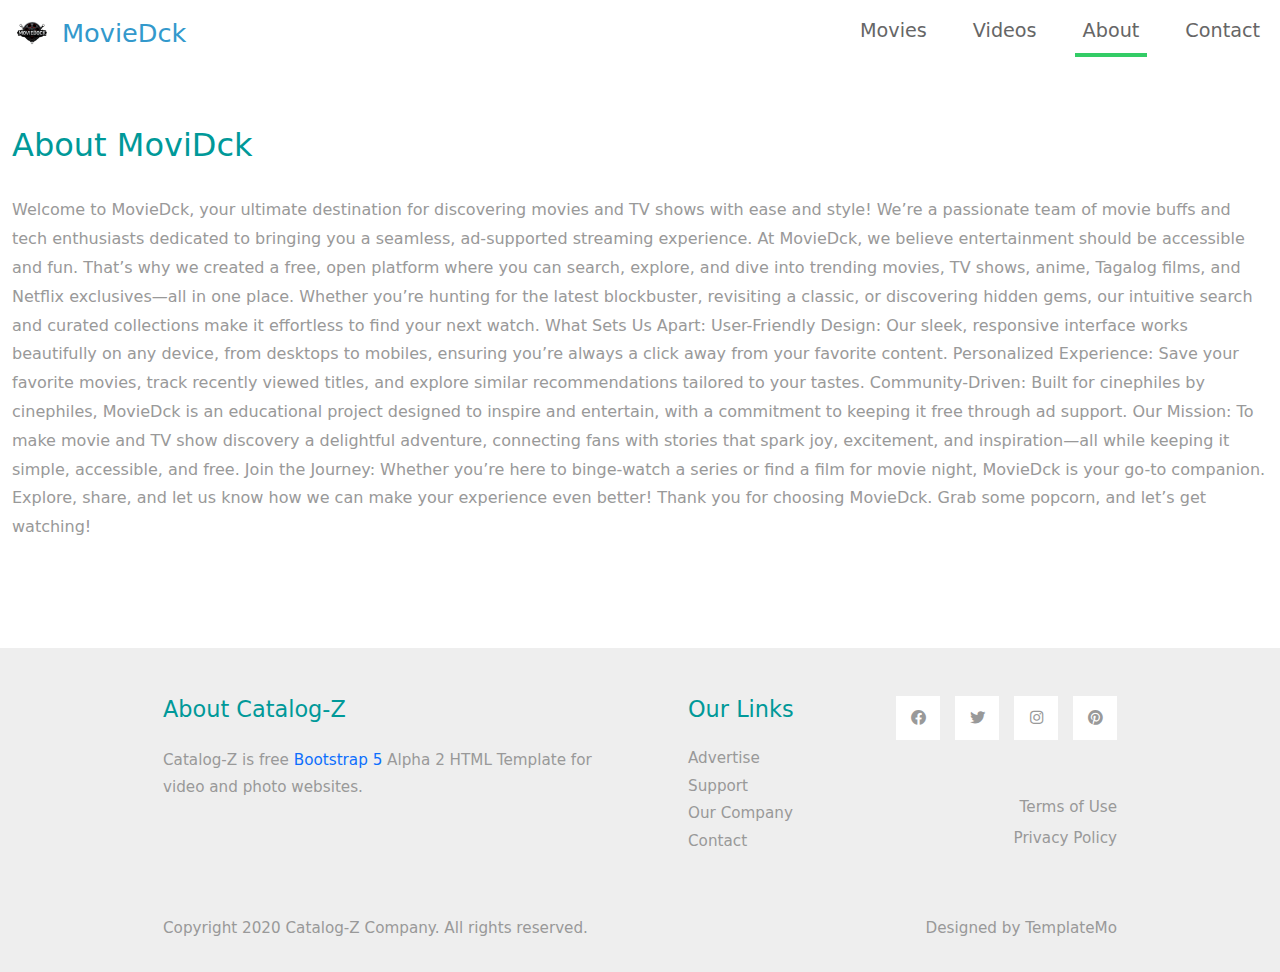
<file: templatemo_556_catalog_z/about.html>
<!DOCTYPE html>
<html lang="en">
<head>
    <meta charset="UTF-8">
    <meta name="viewport" content="width=device-width, initial-scale=1.0">
    <title>About - MoviDck</title>
    <link rel="stylesheet" href="css/bootstrap.min.css">
    <link rel="stylesheet" href="fontawesome/css/all.min.css">
    <link rel="stylesheet" href="css/templatemo-style.css">
</head>
<body>
    <nav class="navbar navbar-expand-lg">
        <div class="container-fluid">
            <a class="navbar-brand d-flex align-items-center" href="index.html">
                <img src="img/logo.png" alt="Logo" style="height:40px; margin-right:10px;">
                <span>MovieDck</span>
            </a>
            <button class="navbar-toggler" type="button" data-toggle="collapse" data-target="#navbarSupportedContent" aria-controls="navbarSupportedContent" aria-expanded="false" aria-label="Toggle navigation">
                <i class="fas fa-bars"></i>
            </button>
            <div class="collapse navbar-collapse" id="navbarSupportedContent">
                <ul class="navbar-nav ml-auto mb-2 mb-lg-0">
                    <li class="nav-item">
                        <a class="nav-link nav-link-1" aria-current="page" href="index.html">Movies</a>
                    </li>
                    <li class="nav-item">
                        <a class="nav-link nav-link-2" href="videos.html">Videos</a>
                    </li>
                    <li class="nav-item">
                        <a class="nav-link nav-link-3 active" href="about.html">About</a>
                    </li>
                    <li class="nav-item">
                        <a class="nav-link nav-link-4" href="contact.html">Contact</a>
                    </li>
                </ul>
            </div>
        </div>
    </nav>
    <div class="container-fluid tm-container-content tm-mt-60">
        <div class="row mb-4">
            <h2 class="col-12 tm-text-primary">
                About MoviDck
            </h2>
        </div>
        <div class="row tm-mb-90">
            <div class="col-12">
                <p>
                    Welcome to MovieDck, your ultimate destination for discovering movies and TV shows with ease and style! We’re a passionate team of movie buffs and tech enthusiasts dedicated to bringing you a seamless, ad-supported streaming experience.

At MovieDck, we believe entertainment should be accessible and fun. That’s why we created a free, open platform where you can search, explore, and dive into trending movies, TV shows, anime, Tagalog films, and Netflix exclusives—all in one place. Whether you’re hunting for the latest blockbuster, revisiting a classic, or discovering hidden gems, our intuitive search and curated collections make it effortless to find your next watch.

What Sets Us Apart:

User-Friendly Design: Our sleek, responsive interface works beautifully on any device, from desktops to mobiles, ensuring you’re always a click away from your favorite content.

Personalized Experience: Save your favorite movies, track recently viewed titles, and explore similar recommendations tailored to your tastes.

Community-Driven: Built for cinephiles by cinephiles, MovieDck is an educational project designed to inspire and entertain, with a commitment to keeping it free through ad support. 

Our Mission: To make movie and TV show discovery a delightful adventure, connecting fans with stories that spark joy, excitement, and inspiration—all while keeping it simple, accessible, and free.

Join the Journey: Whether you’re here to binge-watch a series or find a film for movie night, MovieDck is your go-to companion. Explore, share, and let us know how we can make your experience even better!

Thank you for choosing MovieDck. Grab some popcorn, and let’s get watching!
                </p>
            </div>
        </div>
    </div>
    <footer class="tm-bg-gray pt-5 pb-3 tm-text-gray tm-footer">
        <div class="container-fluid tm-container-small">
            <div class="row">
                <div class="col-lg-6 col-md-12 col-12 px-5 mb-5">
                    <h3 class="tm-text-primary mb-4 tm-footer-title">About Catalog-Z</h3>
                    <p>Catalog-Z is free <a rel="sponsored" href="https://v5.getbootstrap.com/">Bootstrap 5</a> Alpha 2 HTML Template for video and photo websites.</p>
                </div>
                <div class="col-lg-3 col-md-6 col-sm-6 col-12 px-5 mb-5">
                    <h3 class="tm-text-primary mb-4 tm-footer-title">Our Links</h3>
                    <ul class="tm-footer-links pl-0">
                        <li><a href="#">Advertise</a></li>
                        <li><a href="#">Support</a></li>
                        <li><a href="#">Our Company</a></li>
                        <li><a href="#">Contact</a></li>
                    </ul>
                </div>
                <div class="col-lg-3 col-md-6 col-sm-6 col-12 px-5 mb-5">
                    <ul class="tm-social-links d-flex justify-content-end pl-0 mb-5">
                        <li class="mb-2"><a href="https://facebook.com"><i class="fab fa-facebook"></i></a></li>
                        <li class="mb-2"><a href="https://twitter.com"><i class="fab fa-twitter"></i></a></li>
                        <li class="mb-2"><a href="https://instagram.com"><i class="fab fa-instagram"></i></a></li>
                        <li class="mb-2"><a href="https://pinterest.com"><i class="fab fa-pinterest"></i></a></li>
                    </ul>
                    <a href="#" class="tm-text-gray text-right d-block mb-2">Terms of Use</a>
                    <a href="#" class="tm-text-gray text-right d-block">Privacy Policy</a>
                </div>
            </div>
            <div class="row">
                <div class="col-lg-8 col-md-7 col-12 px-5 mb-3">
                    Copyright 2020 Catalog-Z Company. All rights reserved.
                </div>
                <div class="col-lg-4 col-md-5 col-12 px-5 text-right">
                    Designed by <a href="https://templatemo.com" class="tm-text-gray" rel="sponsored" target="_parent">TemplateMo</a>
                </div>
            </div>
        </div>
    </footer>
</body>
</html>
</file>
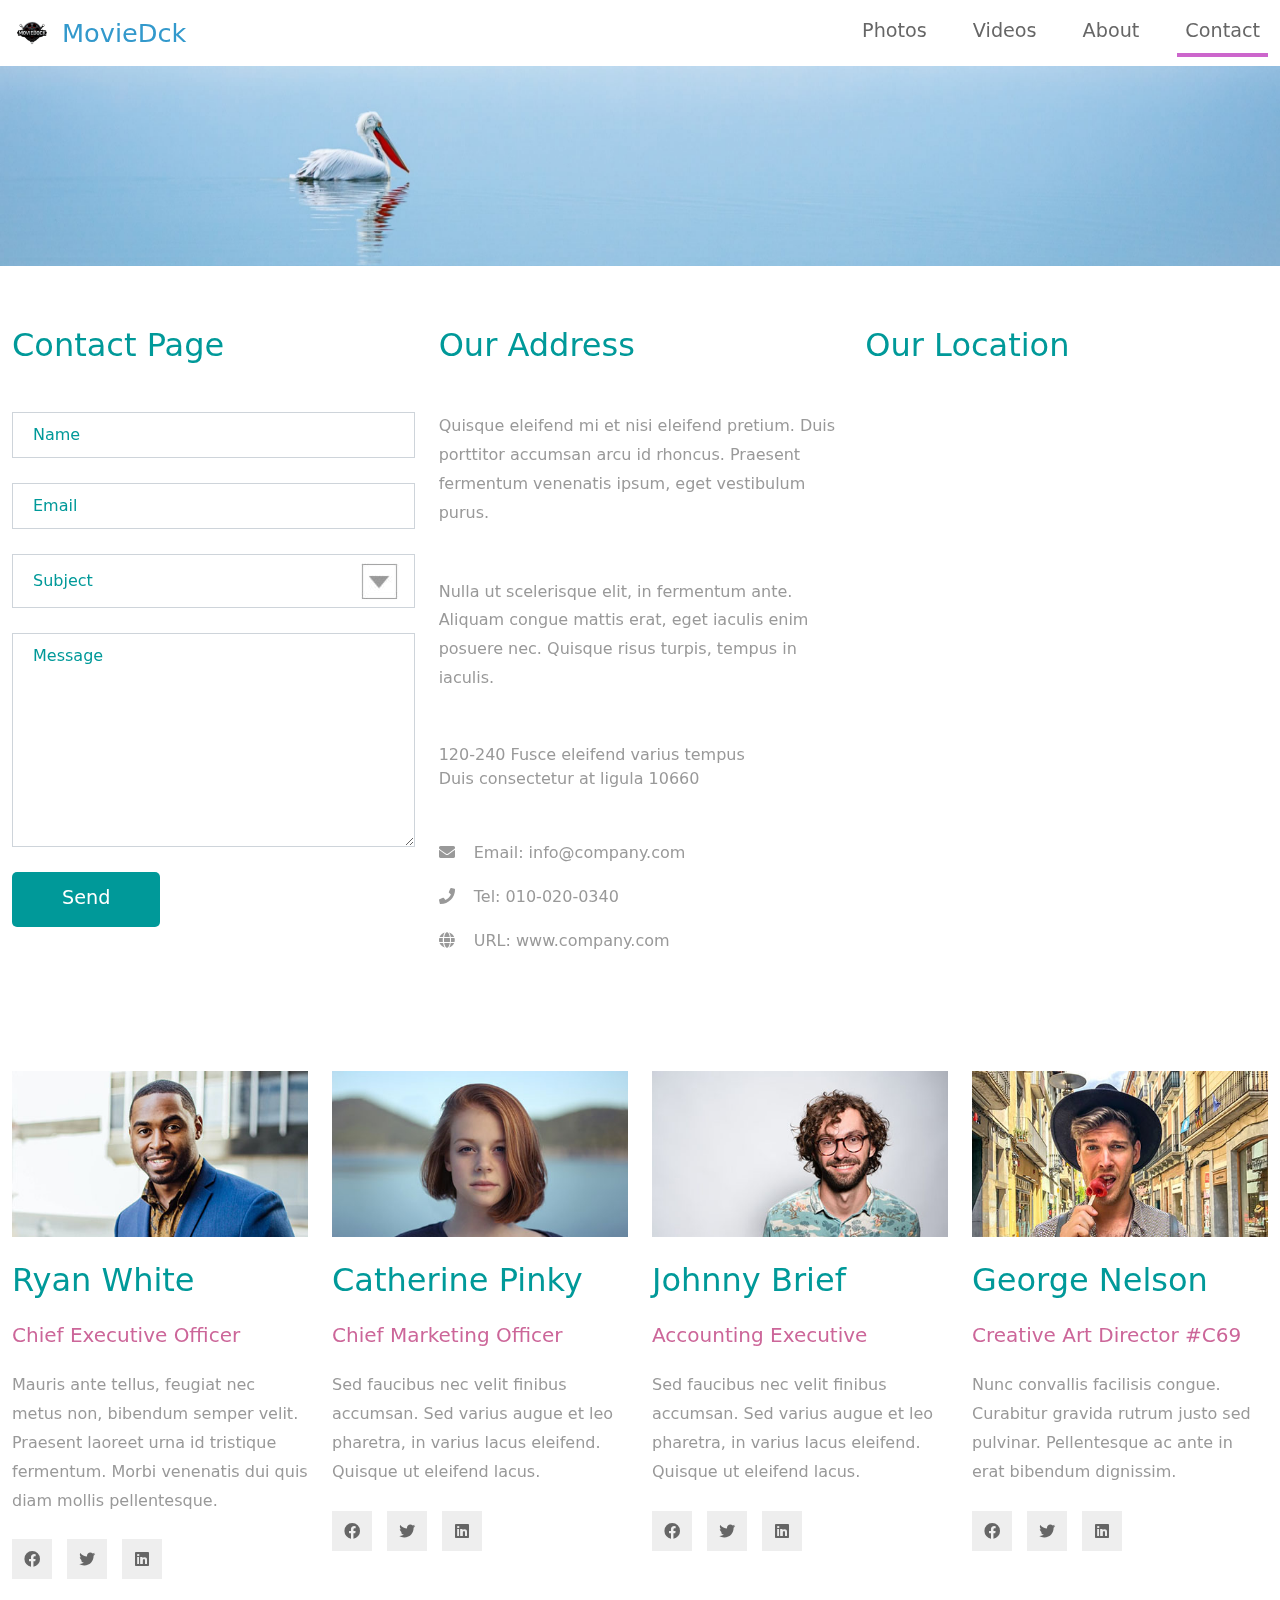
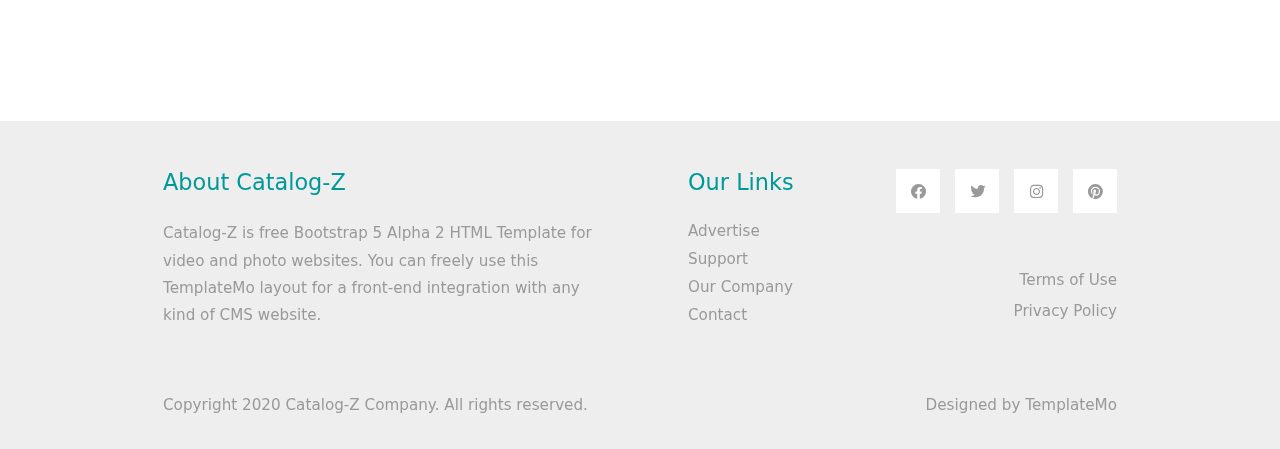
<file: templatemo_556_catalog_z/contact.html>
<!DOCTYPE html>
<html lang="en">
<head>
    <meta charset="UTF-8">
    <meta name="viewport" content="width=device-width, initial-scale=1.0">
    <title>MovieDck</title>
    <link rel="stylesheet" href="css/bootstrap.min.css">
    <link rel="stylesheet" href="fontawesome/css/all.min.css">
    <link rel="stylesheet" href="css/templatemo-style.css">
<!--
    
TemplateMo 556 Catalog-Z

https://templatemo.com/tm-556-catalog-z

-->
</head>
<body>
    <!-- Page Loader -->
    <div id="loader-wrapper">
        <div id="loader"></div>

        <div class="loader-section section-left"></div>
        <div class="loader-section section-right"></div>

    </div>
    <nav class="navbar navbar-expand-lg">
        <div class="container-fluid">
            <a class="navbar-brand d-flex align-items-center" href="#">
    <img src="img/logo.png" alt="Logo" style="height:40px; margin-right:10px;">
    <span>MovieDck</span>
</a>
            <button class="navbar-toggler" type="button" data-toggle="collapse" data-target="#navbarSupportedContent" aria-controls="navbarSupportedContent" aria-expanded="false" aria-label="Toggle navigation">
                <i class="fas fa-bars"></i>
            </button>
            <div class="collapse navbar-collapse" id="navbarSupportedContent">
            <ul class="navbar-nav ml-auto mb-2 mb-lg-0">
                <li class="nav-item">
                    <a class="nav-link nav-link-1" href="index.html">Photos</a>
                </li>
                <li class="nav-item">
                    <a class="nav-link nav-link-2" href="videos.html">Videos</a>
                </li>
                <li class="nav-item">
                    <a class="nav-link nav-link-3" href="about.html">About</a>
                </li>
                <li class="nav-item">
                    <a class="nav-link nav-link-4 active" aria-current="page" href="contact.html">Contact</a>
                </li>
            </ul>
            </div>
        </div>
    </nav>

    <div class="tm-hero d-flex justify-content-center align-items-center" data-parallax="scroll" data-image-src="img/hero.jpg"></div>

    <div class="container-fluid tm-mt-60">
        <div class="row tm-mb-50">
            <div class="col-lg-4 col-12 mb-5">
                <h2 class="tm-text-primary mb-5">Contact Page</h2>
                <form id="contact-form" action="" method="POST" class="tm-contact-form mx-auto">
                    <div class="form-group">
                        <input type="text" name="name" class="form-control rounded-0" placeholder="Name" required />
                    </div>
                    <div class="form-group">
                        <input type="email" name="email" class="form-control rounded-0" placeholder="Email" required />
                    </div>
                    <div class="form-group">
                        <select class="form-control" id="contact-select" name="inquiry">
                            <option value="-">Subject</option>
                            <option value="sales">Sales &amp; Marketing</option>
                            <option value="creative">Creative Design</option>
                            <option value="uiux">UI / UX</option>
                        </select>
                    </div>
                    <div class="form-group">
                        <textarea rows="8" name="message" class="form-control rounded-0" placeholder="Message" required=></textarea>
                    </div>

                    <div class="form-group tm-text-right">
                        <button type="submit" class="btn btn-primary">Send</button>
                    </div>
                </form>                
            </div>
            <div class="col-lg-4 col-12 mb-5">
                <div class="tm-address-col">
                    <h2 class="tm-text-primary mb-5">Our Address</h2>
                    <p class="tm-mb-50">Quisque eleifend mi et nisi eleifend pretium. Duis porttitor accumsan arcu id rhoncus. Praesent fermentum venenatis ipsum, eget vestibulum purus. </p>
                    <p class="tm-mb-50">Nulla ut scelerisque elit, in fermentum ante. Aliquam congue mattis erat, eget iaculis enim posuere nec. Quisque risus turpis, tempus in iaculis.</p>
                    <address class="tm-text-gray tm-mb-50">
                        120-240 Fusce eleifend varius tempus<br>
                        Duis consectetur at ligula 10660
                    </address>
                    <ul class="tm-contacts">
                        <li>
                            <a href="#" class="tm-text-gray">
                                <i class="fas fa-envelope"></i>
                                Email: info@company.com
                            </a>
                        </li>
                        <li>
                            <a href="#" class="tm-text-gray">
                                <i class="fas fa-phone"></i>
                                Tel: 010-020-0340
                            </a>
                        </li>
                        <li>
                            <a href="#" class="tm-text-gray">
                                <i class="fas fa-globe"></i>
                                URL: www.company.com
                            </a>
                        </li>
                    </ul>
                </div>                
            </div>
            <div class="col-lg-4 col-12">
                <h2 class="tm-text-primary mb-5">Our Location</h2>
                <!-- Map -->
                <div class="mapouter mb-4">
                    <div class="gmap-canvas">
                        <iframe width="100%" height="520" id="gmap-canvas"
                            src="https://maps.google.com/maps?q=Av.+L%C3%BAcio+Costa,+Rio+de+Janeiro+-+RJ,+Brazil&t=&z=13&ie=UTF8&iwloc=&output=embed"
                            frameborder="0" scrolling="no" marginheight="0" marginwidth="0"></iframe>
                    </div>
                </div>               
            </div>
        </div>
        <div class="row tm-mb-74 tm-people-row">
            <div class="col-lg-3 col-md-6 col-sm-6 col-12 mb-5">
                <img src="img/people-1.jpg" alt="Image" class="mb-4 img-fluid">
                <h2 class="tm-text-primary mb-4">Ryan White</h2>
                <h3 class="tm-text-secondary h5 mb-4">Chief Executive Officer</h3>
                <p class="mb-4">
                    Mauris ante tellus, feugiat nec metus non, bibendum semper velit. Praesent laoreet urna id tristique fermentum. Morbi venenatis dui quis diam mollis pellentesque.
                </p>
                <ul class="tm-social pl-0 mb-0">
                    <li><a href="https://facebook.com"><i class="fab fa-facebook"></i></a></li>
                    <li><a href="https://twitter.com"><i class="fab fa-twitter"></i></a></li>
                    <li><a href="https://linkedin.com"><i class="fab fa-linkedin"></i></a></li>
                </ul>
            </div>
            <div class="col-lg-3 col-md-6 col-sm-6 col-12 mb-5">
                <img src="img/people-2.jpg" alt="Image" class="mb-4 img-fluid">
                <h2 class="tm-text-primary mb-4">Catherine Pinky</h2>
                <h3 class="tm-text-secondary h5 mb-4">Chief Marketing Officer</h3>
                <p class="mb-4">
                    Sed faucibus nec velit finibus accumsan. Sed varius augue et leo pharetra, in varius lacus eleifend. Quisque ut eleifend lacus.
                </p>
                <ul class="tm-social pl-0 mb-0">
                    <li><a href="https://facebook.com"><i class="fab fa-facebook"></i></a></li>
                    <li><a href="https://twitter.com"><i class="fab fa-twitter"></i></a></li>
                    <li><a href="https://linkedin.com"><i class="fab fa-linkedin"></i></a></li>
                </ul>
            </div>
            <div class="col-lg-3 col-md-6 col-sm-6 col-12 mb-5">
                <img src="img/people-3.jpg" alt="Image" class="mb-4 img-fluid">
                <h2 class="tm-text-primary mb-4">Johnny Brief</h2>
                <h3 class="tm-text-secondary h5 mb-4">Accounting Executive</h3>
                <p class="mb-4">
                    Sed faucibus nec velit finibus accumsan. Sed varius augue et leo pharetra, in varius lacus eleifend. Quisque ut eleifend lacus.
                </p>
                <ul class="tm-social pl-0 mb-0">
                    <li><a href="https://facebook.com"><i class="fab fa-facebook"></i></a></li>
                    <li><a href="https://twitter.com"><i class="fab fa-twitter"></i></a></li>
                    <li><a href="https://linkedin.com"><i class="fab fa-linkedin"></i></a></li>
                </ul>
            </div>
            <div class="col-lg-3 col-md-6 col-sm-6 col-12 mb-5">
                <img src="img/people-4.jpg" alt="Image" class="mb-4 img-fluid">
                <h2 class="tm-text-primary mb-4">George Nelson</h2>
                <h3 class="tm-text-secondary h5 mb-4">Creative Art Director #C69</h3>
                <p class="mb-4">
                    Nunc convallis facilisis congue. Curabitur gravida rutrum justo sed pulvinar. Pellentesque ac ante in erat bibendum dignissim.
                </p>
                <ul class="tm-social pl-0 mb-0">
                    <li><a href="https://facebook.com"><i class="fab fa-facebook"></i></a></li>
                    <li><a href="https://twitter.com"><i class="fab fa-twitter"></i></a></li>
                    <li><a href="https://linkedin.com"><i class="fab fa-linkedin"></i></a></li>
                </ul>
            </div>
        </div>
    </div> <!-- container-fluid, tm-container-content -->

    <footer class="tm-bg-gray pt-5 pb-3 tm-text-gray tm-footer">
        <div class="container-fluid tm-container-small">
            <div class="row">
                <div class="col-lg-6 col-md-12 col-12 px-5 mb-5">
                    <h3 class="tm-text-primary mb-4 tm-footer-title">About Catalog-Z</h3>
                    <p>Catalog-Z is free Bootstrap 5 Alpha 2 HTML Template for video and photo websites. You can freely use this TemplateMo layout for a front-end integration with any kind of CMS website.</p>
                </div>
                <div class="col-lg-3 col-md-6 col-sm-6 col-12 px-5 mb-5">
                    <h3 class="tm-text-primary mb-4 tm-footer-title">Our Links</h3>
                    <ul class="tm-footer-links pl-0">
                        <li><a href="#">Advertise</a></li>
                        <li><a href="#">Support</a></li>
                        <li><a href="#">Our Company</a></li>
                        <li><a href="#">Contact</a></li>
                    </ul>
                </div>
                <div class="col-lg-3 col-md-6 col-sm-6 col-12 px-5 mb-5">
                    <ul class="tm-social-links d-flex justify-content-end pl-0 mb-5">
                        <li class="mb-2"><a href="https://facebook.com"><i class="fab fa-facebook"></i></a></li>
                        <li class="mb-2"><a href="https://twitter.com"><i class="fab fa-twitter"></i></a></li>
                        <li class="mb-2"><a href="https://instagram.com"><i class="fab fa-instagram"></i></a></li>
                        <li class="mb-2"><a href="https://pinterest.com"><i class="fab fa-pinterest"></i></a></li>
                    </ul>
                    <a href="#" class="tm-text-gray text-right d-block mb-2">Terms of Use</a>
                    <a href="#" class="tm-text-gray text-right d-block">Privacy Policy</a>
                </div>
            </div>
            <div class="row">
                <div class="col-lg-8 col-md-7 col-12 px-5 mb-3">
                    Copyright 2020 Catalog-Z Company. All rights reserved.
                </div>
                <div class="col-lg-4 col-md-5 col-12 px-5 text-right">
                    Designed by <a href="https://templatemo.com" class="tm-text-gray" rel="sponsored" target="_parent">TemplateMo</a>
                </div>
            </div>
        </div>
    </footer>
    
    <script src="js/plugins.js"></script>
    <script>
        $(window).on("load", function() {
            $('body').addClass('loaded');
        });
    </script>
</body>
</html>
</file>
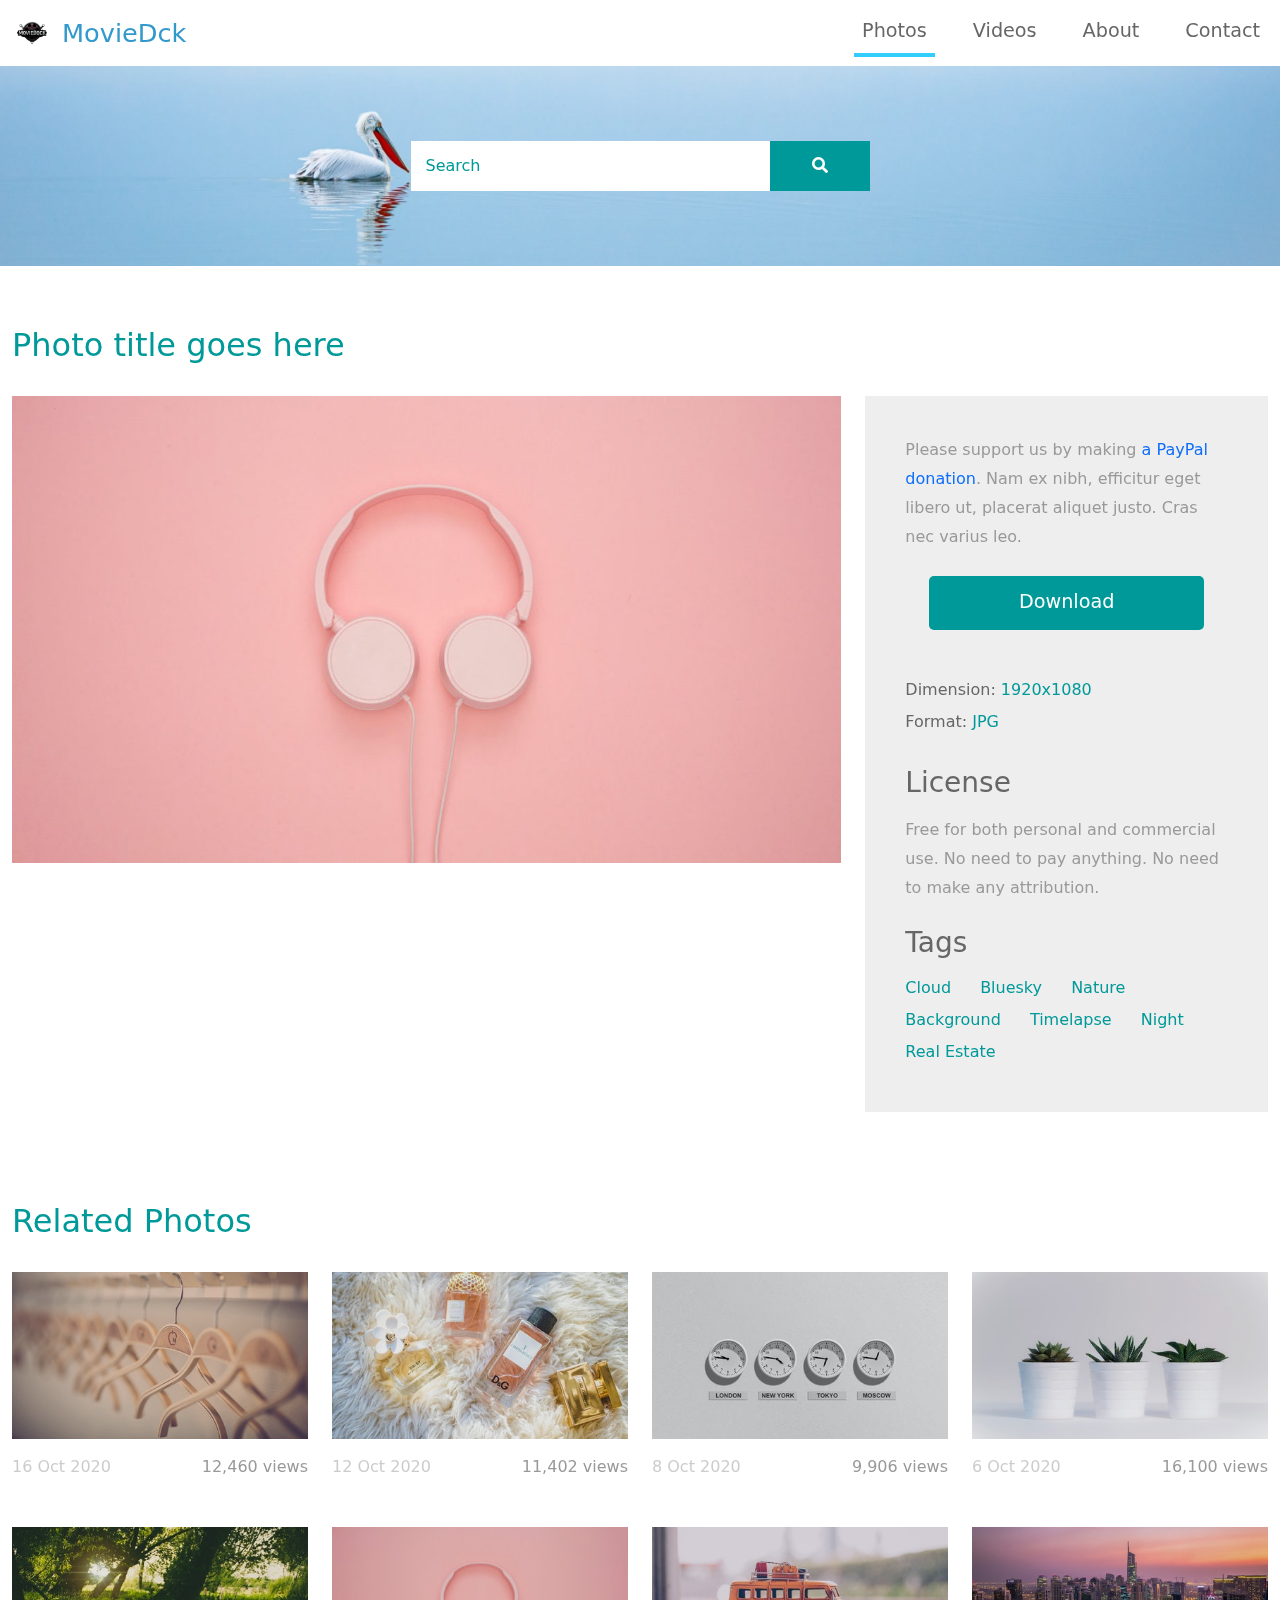
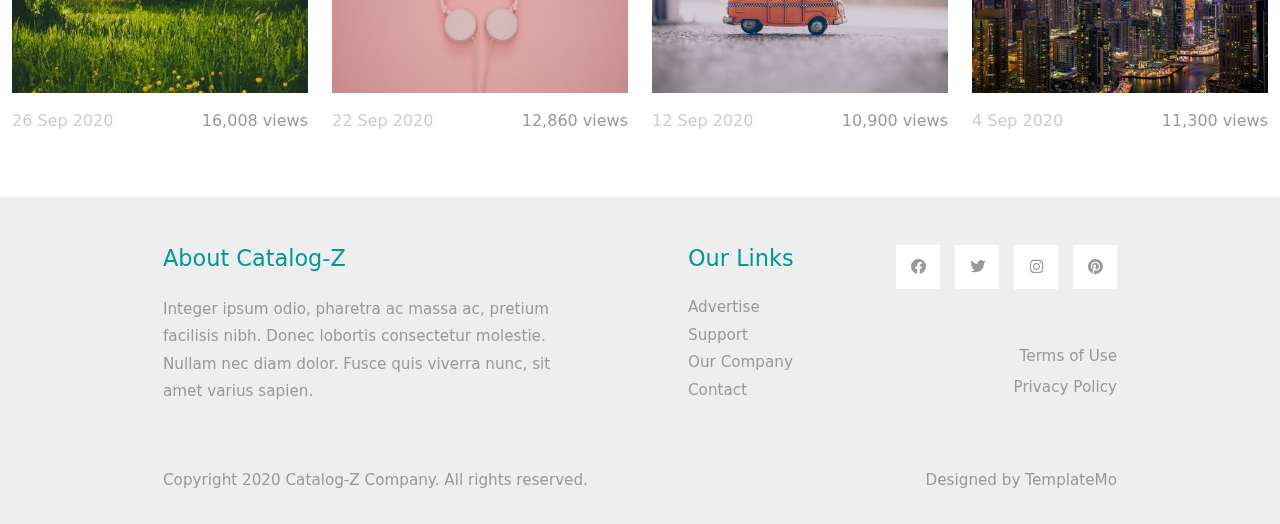
<file: templatemo_556_catalog_z/photo-detail.html>
<!DOCTYPE html>
<html lang="en">
<head>
    <meta charset="UTF-8">
    <meta name="viewport" content="width=device-width, initial-scale=1.0">
    <title>MovieDck</title>
    <link rel="stylesheet" href="css/bootstrap.min.css">
    <link rel="stylesheet" href="fontawesome/css/all.min.css">
    <link rel="stylesheet" href="css/templatemo-style.css">
<!--
    
TemplateMo 556 Catalog-Z

https://templatemo.com/tm-556-catalog-z

-->
</head>
<body>
    <!-- Page Loader -->
    <div id="loader-wrapper">
        <div id="loader"></div>

        <div class="loader-section section-left"></div>
        <div class="loader-section section-right"></div>

    </div>
    <nav class="navbar navbar-expand-lg">
        <div class="container-fluid">
            <a class="navbar-brand d-flex align-items-center" href="#">
    <img src="img/logo.png" alt="Logo" style="height:40px; margin-right:10px;">
    <span>MovieDck</span>
</a>
            <button class="navbar-toggler" type="button" data-toggle="collapse" data-target="#navbarSupportedContent" aria-controls="navbarSupportedContent" aria-expanded="false" aria-label="Toggle navigation">
                <i class="fas fa-bars"></i>
            </button>
            <div class="collapse navbar-collapse" id="navbarSupportedContent">
            <ul class="navbar-nav ml-auto mb-2 mb-lg-0">
                <li class="nav-item">
                    <a class="nav-link nav-link-1 active" aria-current="page" href="index.html">Photos</a>
                </li>
                <li class="nav-item">
                    <a class="nav-link nav-link-2" href="videos.html">Videos</a>
                </li>
                <li class="nav-item">
                    <a class="nav-link nav-link-3" href="about.html">About</a>
                </li>
                <li class="nav-item">
                    <a class="nav-link nav-link-4" href="contact.html">Contact</a>
                </li>
            </ul>
            </div>
        </div>
    </nav>

    <div class="tm-hero d-flex justify-content-center align-items-center" data-parallax="scroll" data-image-src="img/hero.jpg">
        <form class="d-flex tm-search-form">
            <input class="form-control tm-search-input" type="search" placeholder="Search" aria-label="Search">
            <button class="btn btn-outline-success tm-search-btn" type="submit">
                <i class="fas fa-search"></i>
            </button>
        </form>
    </div>

    <div class="container-fluid tm-container-content tm-mt-60">
        <div class="row mb-4">
            <h2 class="col-12 tm-text-primary">Photo title goes here</h2>
        </div>
        <div class="row tm-mb-90">            
            <div class="col-xl-8 col-lg-7 col-md-6 col-sm-12">
                <img src="img/img-01-big.jpg" alt="Image" class="img-fluid">
            </div>
            <div class="col-xl-4 col-lg-5 col-md-6 col-sm-12">
                <div class="tm-bg-gray tm-video-details">
                    <p class="mb-4">
                        Please support us by making <a href="https://paypal.me/templatemo" target="_parent" rel="sponsored">a PayPal donation</a>. Nam ex nibh, efficitur eget libero ut, placerat aliquet justo. Cras nec varius leo.
                    </p>
                    <div class="text-center mb-5">
                        <a href="#" class="btn btn-primary tm-btn-big">Download</a>
                    </div>                    
                    <div class="mb-4 d-flex flex-wrap">
                        <div class="mr-4 mb-2">
                            <span class="tm-text-gray-dark">Dimension: </span><span class="tm-text-primary">1920x1080</span>
                        </div>
                        <div class="mr-4 mb-2">
                            <span class="tm-text-gray-dark">Format: </span><span class="tm-text-primary">JPG</span>
                        </div>
                    </div>
                    <div class="mb-4">
                        <h3 class="tm-text-gray-dark mb-3">License</h3>
                        <p>Free for both personal and commercial use. No need to pay anything. No need to make any attribution.</p>
                    </div>
                    <div>
                        <h3 class="tm-text-gray-dark mb-3">Tags</h3>
                        <a href="#" class="tm-text-primary mr-4 mb-2 d-inline-block">Cloud</a>
                        <a href="#" class="tm-text-primary mr-4 mb-2 d-inline-block">Bluesky</a>
                        <a href="#" class="tm-text-primary mr-4 mb-2 d-inline-block">Nature</a>
                        <a href="#" class="tm-text-primary mr-4 mb-2 d-inline-block">Background</a>
                        <a href="#" class="tm-text-primary mr-4 mb-2 d-inline-block">Timelapse</a>
                        <a href="#" class="tm-text-primary mr-4 mb-2 d-inline-block">Night</a>
                        <a href="#" class="tm-text-primary mr-4 mb-2 d-inline-block">Real Estate</a>
                    </div>
                </div>
            </div>
        </div>
        <div class="row mb-4">
            <h2 class="col-12 tm-text-primary">
                Related Photos
            </h2>
        </div>
        <div class="row mb-3 tm-gallery">
            <div class="col-xl-3 col-lg-4 col-md-6 col-sm-6 col-12 mb-5">
                <figure class="effect-ming tm-video-item">
                    <img src="img/img-01.jpg" alt="Image" class="img-fluid">
                    <figcaption class="d-flex align-items-center justify-content-center">
                        <h2>Hangers</h2>
                        <a href="#">View more</a>
                    </figcaption>                    
                </figure>
                <div class="d-flex justify-content-between tm-text-gray">
                    <span class="tm-text-gray-light">16 Oct 2020</span>
                    <span>12,460 views</span>
                </div>
            </div>
            <div class="col-xl-3 col-lg-4 col-md-6 col-sm-6 col-12 mb-5">
                <figure class="effect-ming tm-video-item">
                    <img src="img/img-02.jpg" alt="Image" class="img-fluid">
                    <figcaption class="d-flex align-items-center justify-content-center">
                        <h2>Perfumes</h2>
                        <a href="#">View more</a>
                    </figcaption>                    
                </figure>
                <div class="d-flex justify-content-between tm-text-gray">
                    <span class="tm-text-gray-light">12 Oct 2020</span>
                    <span>11,402 views</span>
                </div>
            </div>
            <div class="col-xl-3 col-lg-4 col-md-6 col-sm-6 col-12 mb-5">
                <figure class="effect-ming tm-video-item">
                    <img src="img/img-03.jpg" alt="Image" class="img-fluid">
                    <figcaption class="d-flex align-items-center justify-content-center">
                        <h2>Clocks</h2>
                        <a href="#">View more</a>
                    </figcaption>                    
                </figure>
                <div class="d-flex justify-content-between tm-text-gray">
                    <span class="tm-text-gray-light">8 Oct 2020</span>
                    <span>9,906 views</span>
                </div>
            </div>
            <div class="col-xl-3 col-lg-4 col-md-6 col-sm-6 col-12 mb-5">
                <figure class="effect-ming tm-video-item">
                    <img src="img/img-04.jpg" alt="Image" class="img-fluid">
                    <figcaption class="d-flex align-items-center justify-content-center">
                        <h2>Plants</h2>
                        <a href="#">View more</a>
                    </figcaption>                    
                </figure>
                <div class="d-flex justify-content-between tm-text-gray">
                    <span class="tm-text-gray-light">6 Oct 2020</span>
                    <span>16,100 views</span>
                </div>
            </div>
            <div class="col-xl-3 col-lg-4 col-md-6 col-sm-6 col-12 mb-5">
                <figure class="effect-ming tm-video-item">
                    <img src="img/img-05.jpg" alt="Image" class="img-fluid">
                    <figcaption class="d-flex align-items-center justify-content-center">
                        <h2>Morning</h2>
                        <a href="#">View more</a>
                    </figcaption>                    
                </figure>
                <div class="d-flex justify-content-between tm-text-gray">
                    <span class="tm-text-gray-light">26 Sep 2020</span>
                    <span>16,008 views</span>
                </div>
            </div>
            <div class="col-xl-3 col-lg-4 col-md-6 col-sm-6 col-12 mb-5">
                <figure class="effect-ming tm-video-item">
                    <img src="img/img-06.jpg" alt="Image" class="img-fluid">
                    <figcaption class="d-flex align-items-center justify-content-center">
                        <h2>Pinky</h2>
                        <a href="#">View more</a>
                    </figcaption>                    
                </figure>
                <div class="d-flex justify-content-between tm-text-gray">
                    <span class="tm-text-gray-light">22 Sep 2020</span>
                    <span>12,860 views</span>
                </div>
            </div>
            <div class="col-xl-3 col-lg-4 col-md-6 col-sm-6 col-12 mb-5">
                <figure class="effect-ming tm-video-item">
                    <img src="img/img-07.jpg" alt="Image" class="img-fluid">
                    <figcaption class="d-flex align-items-center justify-content-center">
                        <h2>Bus</h2>
                        <a href="#">View more</a>
                    </figcaption>                    
                </figure>
                <div class="d-flex justify-content-between tm-text-gray">
                    <span class="tm-text-gray-light">12 Sep 2020</span>
                    <span>10,900 views</span>
                </div>
            </div>
            <div class="col-xl-3 col-lg-4 col-md-6 col-sm-6 col-12 mb-5">
                <figure class="effect-ming tm-video-item">
                    <img src="img/img-08.jpg" alt="Image" class="img-fluid">
                    <figcaption class="d-flex align-items-center justify-content-center">
                        <h2>New York</h2>
                        <a href="#">View more</a>
                    </figcaption>                    
                </figure>
                <div class="d-flex justify-content-between tm-text-gray">
                    <span class="tm-text-gray-light">4 Sep 2020</span>
                    <span>11,300 views</span>
                </div>
            </div>        
        </div> <!-- row -->
    </div> <!-- container-fluid, tm-container-content -->

    <footer class="tm-bg-gray pt-5 pb-3 tm-text-gray tm-footer">
        <div class="container-fluid tm-container-small">
            <div class="row">
                <div class="col-lg-6 col-md-12 col-12 px-5 mb-5">
                    <h3 class="tm-text-primary mb-4 tm-footer-title">About Catalog-Z</h3>
                    <p>Integer ipsum odio, pharetra ac massa ac, pretium facilisis nibh. Donec lobortis consectetur molestie. Nullam nec diam dolor. Fusce quis viverra nunc, sit amet varius sapien.</p>
                </div>
                <div class="col-lg-3 col-md-6 col-sm-6 col-12 px-5 mb-5">
                    <h3 class="tm-text-primary mb-4 tm-footer-title">Our Links</h3>
                    <ul class="tm-footer-links pl-0">
                        <li><a href="#">Advertise</a></li>
                        <li><a href="#">Support</a></li>
                        <li><a href="#">Our Company</a></li>
                        <li><a href="#">Contact</a></li>
                    </ul>
                </div>
                <div class="col-lg-3 col-md-6 col-sm-6 col-12 px-5 mb-5">
                    <ul class="tm-social-links d-flex justify-content-end pl-0 mb-5">
                        <li class="mb-2"><a href="https://facebook.com"><i class="fab fa-facebook"></i></a></li>
                        <li class="mb-2"><a href="https://twitter.com"><i class="fab fa-twitter"></i></a></li>
                        <li class="mb-2"><a href="https://instagram.com"><i class="fab fa-instagram"></i></a></li>
                        <li class="mb-2"><a href="https://pinterest.com"><i class="fab fa-pinterest"></i></a></li>
                    </ul>
                    <a href="#" class="tm-text-gray text-right d-block mb-2">Terms of Use</a>
                    <a href="#" class="tm-text-gray text-right d-block">Privacy Policy</a>
                </div>
            </div>
            <div class="row">
                <div class="col-lg-8 col-md-7 col-12 px-5 mb-3">
                    Copyright 2020 Catalog-Z Company. All rights reserved.
                </div>
                <div class="col-lg-4 col-md-5 col-12 px-5 text-right">
                    Designed by <a href="https://templatemo.com" class="tm-text-gray" rel="sponsored" target="_parent">TemplateMo</a>
                </div>
            </div>
        </div>
    </footer>
    
    <script src="js/plugins.js"></script>
    <script>
        $(window).on("load", function() {
            $('body').addClass('loaded');
        });
    </script>
</body>
</html>
</file>
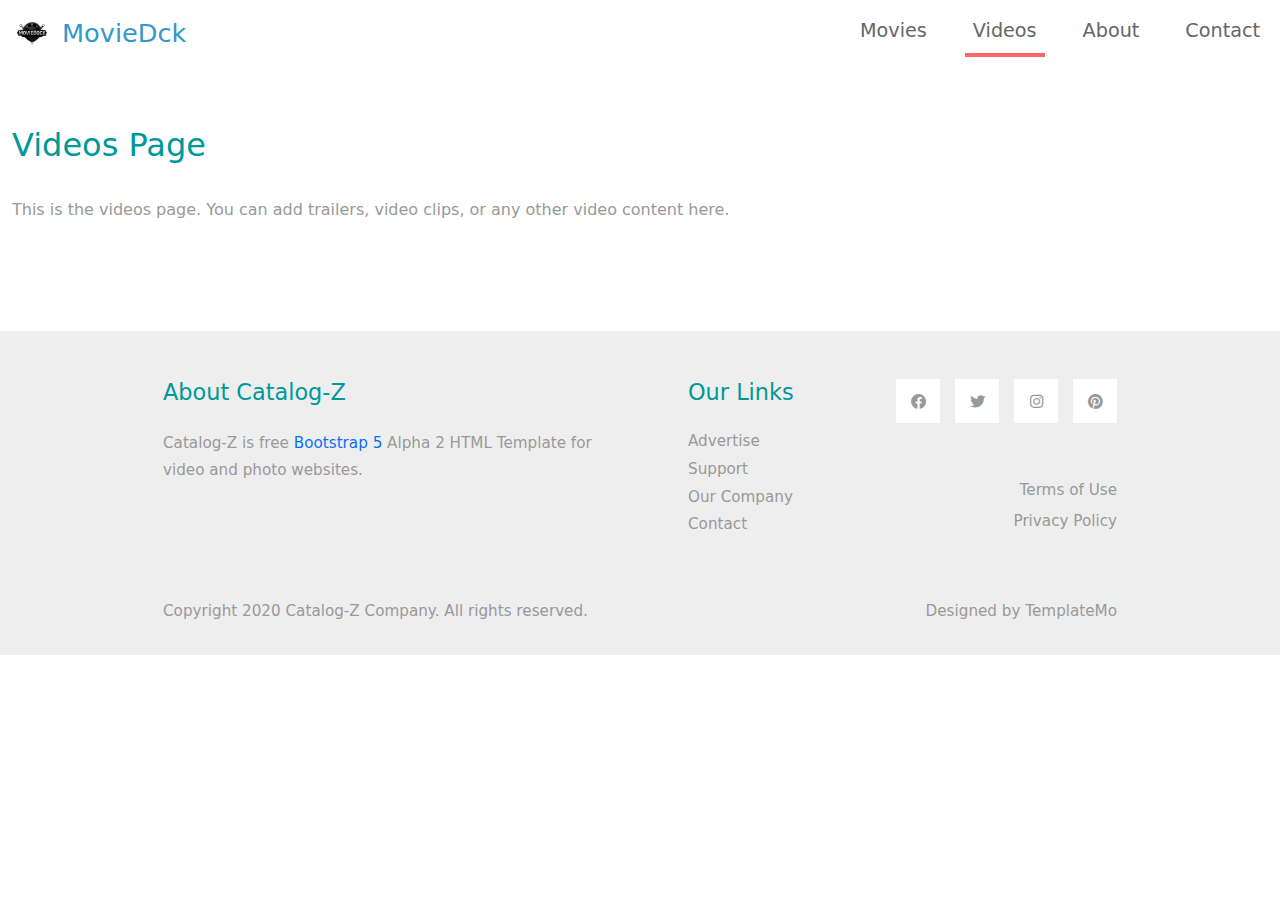
<file: templatemo_556_catalog_z/videos.html>
<!DOCTYPE html>
<html lang="en">
<head>
    <meta charset="UTF-8">
    <meta name="viewport" content="width=device-width, initial-scale=1.0">
    <title>Videos - MoviDck</title>
    <link rel="stylesheet" href="css/bootstrap.min.css">
    <link rel="stylesheet" href="fontawesome/css/all.min.css">
    <link rel="stylesheet" href="css/templatemo-style.css">
</head>
<body>
    <nav class="navbar navbar-expand-lg">
        <div class="container-fluid">
            <a class="navbar-brand d-flex align-items-center" href="index.html">
                <img src="img/logo.png" alt="Logo" style="height:40px; margin-right:10px;">
                <span>MovieDck</span>
            </a>
            <button class="navbar-toggler" type="button" data-toggle="collapse" data-target="#navbarSupportedContent" aria-controls="navbarSupportedContent" aria-expanded="false" aria-label="Toggle navigation">
                <i class="fas fa-bars"></i>
            </button>
            <div class="collapse navbar-collapse" id="navbarSupportedContent">
                <ul class="navbar-nav ml-auto mb-2 mb-lg-0">
                    <li class="nav-item">
                        <a class="nav-link nav-link-1" aria-current="page" href="index.html">Movies</a>
                    </li>
                    <li class="nav-item">
                        <a class="nav-link nav-link-2 active" href="videos.html">Videos</a>
                    </li>
                    <li class="nav-item">
                        <a class="nav-link nav-link-3" href="about.html">About</a>
                    </li>
                    <li class="nav-item">
                        <a class="nav-link nav-link-4" href="contact.html">Contact</a>
                    </li>
                </ul>
            </div>
        </div>
    </nav>
    <div class="container-fluid tm-container-content tm-mt-60">
        <div class="row mb-4">
            <h2 class="col-12 tm-text-primary">
                Videos Page
            </h2>
        </div>
        <div class="row tm-mb-90">
            <div class="col-12">
                <p>
                    This is the videos page. You can add trailers, video clips, or any other video content here.
                </p>
            </div>
        </div>
    </div>
    <footer class="tm-bg-gray pt-5 pb-3 tm-text-gray tm-footer">
        <div class="container-fluid tm-container-small">
            <div class="row">
                <div class="col-lg-6 col-md-12 col-12 px-5 mb-5">
                    <h3 class="tm-text-primary mb-4 tm-footer-title">About Catalog-Z</h3>
                    <p>Catalog-Z is free <a rel="sponsored" href="https://v5.getbootstrap.com/">Bootstrap 5</a> Alpha 2 HTML Template for video and photo websites.</p>
                </div>
                <div class="col-lg-3 col-md-6 col-sm-6 col-12 px-5 mb-5">
                    <h3 class="tm-text-primary mb-4 tm-footer-title">Our Links</h3>
                    <ul class="tm-footer-links pl-0">
                        <li><a href="#">Advertise</a></li>
                        <li><a href="#">Support</a></li>
                        <li><a href="#">Our Company</a></li>
                        <li><a href="#">Contact</a></li>
                    </ul>
                </div>
                <div class="col-lg-3 col-md-6 col-sm-6 col-12 px-5 mb-5">
                    <ul class="tm-social-links d-flex justify-content-end pl-0 mb-5">
                        <li class="mb-2"><a href="https://facebook.com"><i class="fab fa-facebook"></i></a></li>
                        <li class="mb-2"><a href="https://twitter.com"><i class="fab fa-twitter"></i></a></li>
                        <li class="mb-2"><a href="https://instagram.com"><i class="fab fa-instagram"></i></a></li>
                        <li class="mb-2"><a href="https://pinterest.com"><i class="fab fa-pinterest"></i></a></li>
                    </ul>
                    <a href="#" class="tm-text-gray text-right d-block mb-2">Terms of Use</a>
                    <a href="#" class="tm-text-gray text-right d-block">Privacy Policy</a>
                </div>
            </div>
            <div class="row">
                <div class="col-lg-8 col-md-7 col-12 px-5 mb-3">
                    Copyright 2020 Catalog-Z Company. All rights reserved.
                </div>
                <div class="col-lg-4 col-md-5 col-12 px-5 text-right">
                    Designed by <a href="https://templatemo.com" class="tm-text-gray" rel="sponsored" target="_parent">TemplateMo</a>
                </div>
            </div>
        </div>
    </footer>
</body>
</html>
</file>
<file: templatemo_556_catalog_z/css/templatemo-style.css>
/*
    
TemplateMo 556 Catalog-Z

https://templatemo.com/tm-556-catalog-z

*/

#loader-wrapper {
    position: fixed;
    top: 0;
    left: 0;
    width: 100%;
    height: 100%;
    z-index: 1001;
}
#loader {
    display: block;
    position: relative;
    left: 50%;
    top: 50%;
    width: 150px;
    height: 150px;
    margin: -75px 0 0 -75px;
    border-radius: 50%;
    border: 3px solid transparent;
    border-top-color: #3498db;

    -webkit-animation: spin 2s linear infinite; /* Chrome, Opera 15+, Safari 5+ */
    animation: spin 2s linear infinite; /* Chrome, Firefox 16+, IE 10+, Opera */

    z-index: 1002;
}

    #loader:before {
        content: "";
        position: absolute;
        top: 5px;
        left: 5px;
        right: 5px;
        bottom: 5px;
        border-radius: 50%;
        border: 3px solid transparent;
        border-top-color: #e74c3c;

        -webkit-animation: spin 3s linear infinite; /* Chrome, Opera 15+, Safari 5+ */
        animation: spin 3s linear infinite; /* Chrome, Firefox 16+, IE 10+, Opera */
    }

    #loader:after {
        content: "";
        position: absolute;
        top: 15px;
        left: 15px;
        right: 15px;
        bottom: 15px;
        border-radius: 50%;
        border: 3px solid transparent;
        border-top-color: #f9c922;

        -webkit-animation: spin 1.5s linear infinite; /* Chrome, Opera 15+, Safari 5+ */
          animation: spin 1.5s linear infinite; /* Chrome, Firefox 16+, IE 10+, Opera */
    }

    @-webkit-keyframes spin {
        0%   { 
            -webkit-transform: rotate(0deg);  /* Chrome, Opera 15+, Safari 3.1+ */
            -ms-transform: rotate(0deg);  /* IE 9 */
            transform: rotate(0deg);  /* Firefox 16+, IE 10+, Opera */
        }
        100% {
            -webkit-transform: rotate(360deg);  /* Chrome, Opera 15+, Safari 3.1+ */
            -ms-transform: rotate(360deg);  /* IE 9 */
            transform: rotate(360deg);  /* Firefox 16+, IE 10+, Opera */
        }
    }
    @keyframes spin {
        0%   { 
            -webkit-transform: rotate(0deg);  /* Chrome, Opera 15+, Safari 3.1+ */
            -ms-transform: rotate(0deg);  /* IE 9 */
            transform: rotate(0deg);  /* Firefox 16+, IE 10+, Opera */
        }
        100% {
            -webkit-transform: rotate(360deg);  /* Chrome, Opera 15+, Safari 3.1+ */
            -ms-transform: rotate(360deg);  /* IE 9 */
            transform: rotate(360deg);  /* Firefox 16+, IE 10+, Opera */
        }
    }

    #loader-wrapper .loader-section {
        position: fixed;
        top: 0;
        width: 51%;
        height: 100%;
        background: #222222;
        z-index: 1001;
        -webkit-transform: translateX(0);  /* Chrome, Opera 15+, Safari 3.1+ */
        -ms-transform: translateX(0);  /* IE 9 */
        transform: translateX(0);  /* Firefox 16+, IE 10+, Opera */
    }

    #loader-wrapper .loader-section.section-left {
        left: 0;
    }

    #loader-wrapper .loader-section.section-right {
        right: 0;
    }

    /* Loaded */
    .loaded #loader-wrapper .loader-section.section-left {
        -webkit-transform: translateX(-100%);  /* Chrome, Opera 15+, Safari 3.1+ */
            -ms-transform: translateX(-100%);  /* IE 9 */
                transform: translateX(-100%);  /* Firefox 16+, IE 10+, Opera */

        -webkit-transition: all 0.7s 0.3s cubic-bezier(0.645, 0.045, 0.355, 1.000);  
                transition: all 0.7s 0.3s cubic-bezier(0.645, 0.045, 0.355, 1.000);
    }

    .loaded #loader-wrapper .loader-section.section-right {
        -webkit-transform: translateX(100%);  /* Chrome, Opera 15+, Safari 3.1+ */
            -ms-transform: translateX(100%);  /* IE 9 */
                transform: translateX(100%);  /* Firefox 16+, IE 10+, Opera */

-webkit-transition: all 0.7s 0.3s cubic-bezier(0.645, 0.045, 0.355, 1.000);  
        transition: all 0.7s 0.3s cubic-bezier(0.645, 0.045, 0.355, 1.000);
    }
    
    .loaded #loader {
        opacity: 0;
        -webkit-transition: all 0.3s ease-out;  
                transition: all 0.3s ease-out;
    }
    .loaded #loader-wrapper {
        visibility: hidden;

        -webkit-transform: translateY(-100%);  /* Chrome, Opera 15+, Safari 3.1+ */
            -ms-transform: translateY(-100%);  /* IE 9 */
                transform: translateY(-100%);  /* Firefox 16+, IE 10+, Opera */

        -webkit-transition: all 0.3s 1s ease-out;  
                transition: all 0.3s 1s ease-out;
    }

p { line-height: 1.8; }

a { 
    text-decoration: none;
    transition: all 0.3s ease; 
}
a:hover { color:#009999; }
.container-fluid { max-width: 1770px; }
.tm-container-small { max-width: 1050px; }
.btn { border-radius: 0; }
.btn-primary {
    background-color: #009999;
    border: 0;
    border-radius: 5px;
    padding: 12px 50px 14px;
    font-size: 1.2rem;
}

.btn-primary:hover,
.btn-primary:focus {
    background-color:#086969;
}

.btn-primary.disabled, 
.btn-primary:disabled {
    background-color: #009999;
    pointer-events: all;
    cursor: not-allowed;
}

.form-control {
	padding: 10px 20px;
	width: 100%;
	height: auto;
}

.form-group { margin-bottom: 25px; }
.tm-btn-big { padding: 12px 90px 14px; }

.navbar-toggler:focus { box-shadow: none; }
.navbar-brand {
    color: #3399CC;
    font-size: 1.6rem;
}

.navbar-brand i { font-size: 2rem; }

.tm-hero {
    min-height: 200px;
    background: transparent;
}

.tm-mt-60 { margin-top: 60px; }
.tm-mb-50 { margin-bottom: 50px; }
.tm-mb-74 { margin-bottom: 74px; }
.tm-mb-90 { margin-bottom: 90px; }
.tm-text-primary { color: #009999; }
.tm-text-secondary { color: #CC6699; }
a.tm-text-primary:hover { color:#666666; }
.tm-bg-gray { background-color: #EEEEEE; }
.tm-input-paging {
    width: 40px;
    border-radius: 0;
    border: 1px solid #CCCCCC;
    background: #f4f4f4;
    text-align: center;
}

.nav-item { margin-right: 30px; }
.nav-item:last-child { margin-right: 0; }

.nav-link {
    color: #666666;
    border-bottom: 4px solid transparent;
    font-size: 1.2rem;
}

.nav-link-1.active,
.nav-link-1:hover {
    border-color: #33CCFF;
}

.nav-link-2.active,
.nav-link-2:hover {
    border-color: #FF6666;
}

.nav-link-3.active,
.nav-link-3:hover {
    border-color: #33CC66;
}

.nav-link-4.active,
.nav-link-4:hover {
    border-color: #CC66CC;
}

.tm-search-input {
    width: 360px;
    border-radius: 0;
    padding: 12px 15px;
    color: #009999;
    border: none;
}

.tm-search-input:focus {
    border-color: #009999;
    box-shadow: 0 0 0 0.25rem rgb(0 153 153 / 0.25);
}

.tm-search-input::placeholder { /* Chrome, Firefox, Opera, Safari 10.1+ */
    color: #009999;
    opacity: 1; /* Firefox */
}
  
.tm-search-input::-ms-input-placeholder { /* Microsoft Edge */
    color: #009999;
}

.tm-search-btn {
    color: white;
    background-color: #009999;
    border: none;
    width: 100px;
    height: 50px;
    margin-left: -1px;
}

p, .tm-text-gray { color: #999; }
.tm-text-gray-light { color: #CCC; }
.tm-text-gray-dark { color: #666; }

.tm-video-item {
    position: relative;
    overflow: hidden;
    text-align: center;
    cursor: pointer;
}

.tm-video-item img {
    position: relative;
    display: block;
    min-height: 100%;
    max-width: 100%;
    opacity: 0.8;
}

.tm-video-item figcaption {
    padding: 2em;
    color: #fff;
    text-transform: uppercase;
    font-size: 1.25em;
    -webkit-backface-visibility: hidden;
	backface-visibility: hidden;
}

.tm-video-item figcaption::before,
.tm-video-item figcaption::after {
    pointer-events: none;
}

.tm-video-item figcaption,
.tm-video-item figcaption > a {
    position: absolute;
    top: 0;
    left: 0;
    width: 100%;
    height: 100%;
}

.tm-video-item figcaption > a {
	z-index: 1000;
	text-indent: 200%;
	white-space: nowrap;
	font-size: 0;
	opacity: 0;
}

.tm-video-item h2 {
    word-spacing: -0.15em;
    font-weight: 300;
}

.tm-video-item h2,
.tm-video-item p {
    margin: 0;
}

.tm-video-item p {
    letter-spacing: 1px;
    font-size: 68.5%;
}

.tm-gallery div.d-block { animation: show .5s ease; }

@keyframes show {
    0% {
    	opacity: 0;
    	transform: scale(0.9);
    }
    100% {
    	opacity: 1;
    	transform: scale(1);
    }
}

.tm-paging-link {
    display: flex;
    justify-content: center;
    align-items: center;
    width: 60px;
    height: 60px;
    font-size: 1.1rem;
    color: #999;
    background-color: #EEEEEE;
    margin: 10px;
    border-radius: 5px;
    text-decoration: none;
    transition: all 0.3s ease;
}

.tm-paging-link:hover,
.tm-paging-link.active {
    background-color: #009999;
    color: #fff; 
}

/*---------------*/
/***** Ming *****/
/*---------------*/

figure.effect-ming {
	background: #030c17;
}

figure.effect-ming img {
	opacity: 0.9;
	-webkit-transition: opacity 0.35s;
	transition: opacity 0.35s;
}

figure.effect-ming figcaption::before {
	position: absolute;
	top: 30px;
	right: 30px;
	bottom: 30px;
	left: 30px;
	border: 2px solid #fff;
	box-shadow: 0 0 0 30px rgba(255,255,255,0.2);
	content: '';
	opacity: 0;
	-webkit-transition: opacity 0.35s, -webkit-transform 0.35s;
	transition: opacity 0.35s, transform 0.35s;
	-webkit-transform: scale3d(1.4,1.4,1);
	transform: scale3d(1.4,1.4,1);
}

figure.effect-ming h2 {
    font-size: 1.3em;
	opacity: 0;
	-webkit-transition: opacity 0.35s, -webkit-transform 0.35s;
	transition: opacity 0.35s, transform 0.35s;
	-webkit-transform: scale(1.5);
	transform: scale(1.5);
}

figure.effect-ming:hover figcaption::before,
figure.effect-ming:hover h2 {
	opacity: 1;
	-webkit-transform: scale3d(1,1,1);
	transform: scale3d(1,1,1);
}

figure.effect-ming:hover figcaption { background-color: rgba(58,52,42,0); }
figure.effect-ming:hover img { opacity: 0.4; }

.tm-footer-links li {
    list-style: none;
    margin-bottom: 5px;    
}

.tm-footer-links li a { color: #999999; }
.tm-footer-links li a:hover { color: #009999; }

.tm-social-links li {
    list-style: none;
    margin-right: 15px;
}

.tm-social-links li:last-child { margin-right: 0; }

.tm-social-links li a  {
    color: #999999;
    width: 44px;
    height: 44px;
    display: flex;
    background-color: #fff;
    align-items: center;
    justify-content: center;
}

.tm-social-links li a:hover {
    color: #fff;
    background-color: #009999;
}

.tm-footer { font-size: 0.95rem; }
.tm-footer-title { font-size: 1.4rem; }

/* Videos */
#tm-video-container {
    max-height: 400px;
    overflow: hidden;
    background-color: #333;
    margin-bottom: 90px;
    position: relative;
}

#tm-video {
    display: block;
    width: 100%;
    height: auto;
}

#tm-video-control-button {
    position: absolute;
    bottom: 20px;
    right: 20px;
    z-index: 1000;
    color: #e1e1e1;
}

.tm-video-details {
    height: 100%;
    padding: 40px;
}

/* About */
.tm-row-1640 { max-width: 1640px; }
.tm-about-2-col { max-width: 716px; }
.tm-about-3-col { max-width: 540px; }

.tm-about-2-col,
.tm-about-3-col {
    margin-bottom: 50px;
}

.tm-about-icon-container {
    width: 150px;
    height: 150px;
    border: 1px solid #009999;
    display: flex;
    align-items: center;
    justify-content: center;
}

.tm-about-img-text { max-width: 940px; }

/* Contact */
select.form-control { border-radius: 0; }
select.form-control option { height: 30px; }

select:not([multiple]) {
    -webkit-appearance: none;
    -moz-appearance: none;
    background-position: right 15px center;
    background-repeat: no-repeat;
    background-image: url(../img/select-arrow.png);
    padding: 14px 20px;
    padding-right: 20px;
    color: #666;
}

.mapouter{
    position:relative;
    height:480px;
    width:100%;
    max-width: 480px;
}

.gmap-canvas {
    overflow:hidden;
    background:none!important;
    height:480px;
    width:100%;
}

.tm-contact-form { max-width: 420px; }
.tm-address-col { max-width: 520px; }
.tm-contacts { padding-left: 0; }

.tm-contacts li {
    list-style: none;
    margin-bottom: 20px;
}

.tm-contacts li a i { width: 30px; }
.tm-social { display: flex; }

.tm-social li {
    list-style: none;
    margin-bottom: 20px;
    margin-right: 15px;
}

.tm-social li a i {
    width: 40px;
    height: 40px;
    color: #666666;
    background-color: #EEEEEE;
    display: flex;
    align-items: center;
    justify-content: center;
    transition: all 0.3s ease;
}

.tm-social li a:hover i {
    color: #fff;
    background-color: #009999;
}

.form-control,
input:-internal-autofill-selected,
select:not([multiple]) {
    color: #009999 !important;
}

.form-control::placeholder { /* Chrome, Firefox, Opera, Safari 10.1+ */
    color:  #009999;
    opacity: 1; /* Firefox */
}

@media (max-width: 991px) {
    .navbar-collapse {
        position: fixed;
        top: 50px;
        right: 0px;
        background: white;
        width: 150px;
        padding: 15px;
    }

    .tm-container-content { max-width: 870px; }
    .tm-contact-form, .tm-address-col, .mapouter { max-width: 100%; }
    .tm-people-row { max-width: 900px; }
}

@media (max-width: 767px) {
    .tm-paging-col { flex-direction: column; }
    .tm-paging { flex-wrap: wrap; }
    .tm-about-img-text { max-width: 640px; }
    .tm-about-2-col, .tm-about-3-col { margin-bottom: 50px; }
}

@media (max-width: 575px) {
    .tm-container-content { max-width: 420px; }

    .tm-search-form {
        padding-left: 15px;
        padding-right: 15px;
        width: 100%;
        justify-content: center;
    }

    .tm-search-input {
        width: 100%;
        max-width: 360px;
    }

    .tm-people-row { max-width: 420px; }
}

@media (max-width: 400px) {
    .tm-btn-big { padding: 12px 50px 14px; }
}

@media (max-width: 334px) {
    .tm-social-links {
        flex-wrap: wrap;
        justify-content: start !important;
    }

    .tm-social-links li { margin-right: 3px; }
}
</file>
